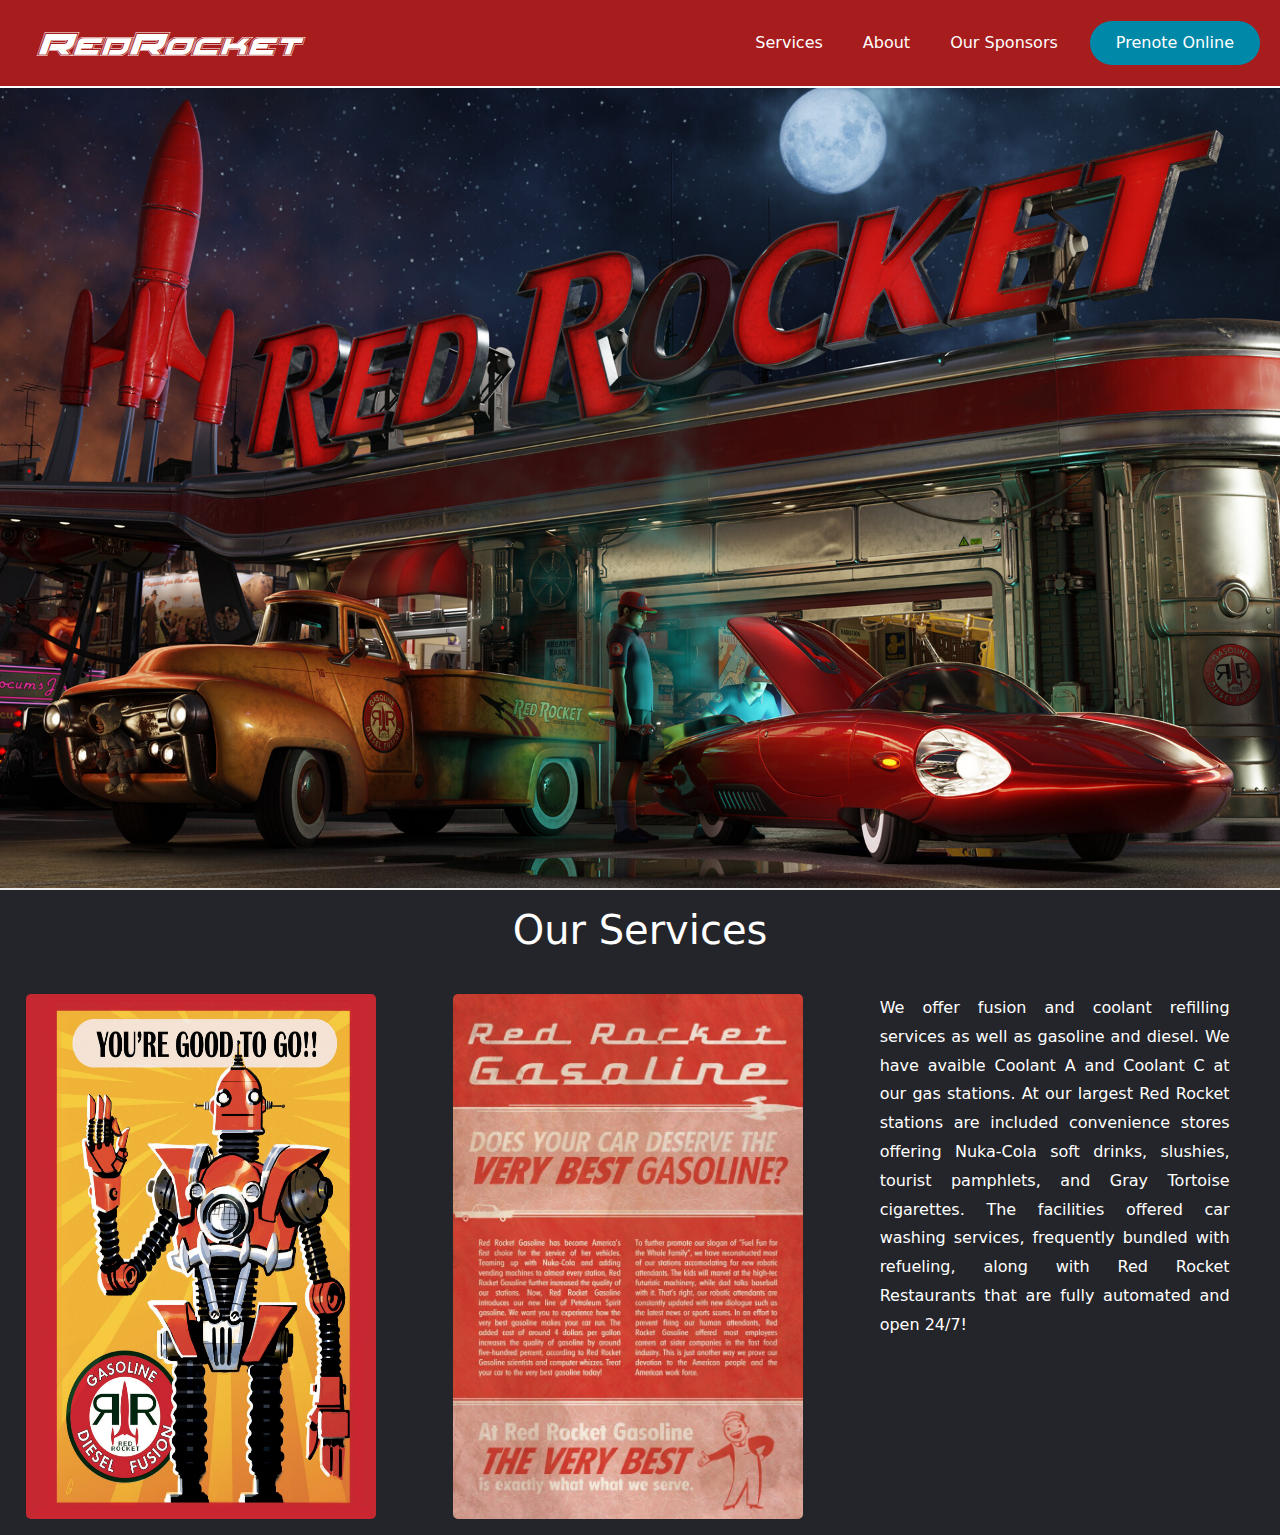
<file: index.html>
<!doctype html>
<html lang="en">
  <head>
    <meta charset="utf-8">
    <meta name="viewport" content="width=device-width, initial-scale=1">
    <title>Red Rocket - Home</title>
    <link rel="stylesheet" href="css/main.css">
    <link href="https://cdn.jsdelivr.net/npm/bootstrap@5.3.3/dist/css/bootstrap.min.css" rel="stylesheet" integrity="sha384-QWTKZyjpPEjISv5WaRU9OFeRpok6YctnYmDr5pNlyT2bRjXh0JMhjY6hW+ALEwIH" crossorigin="anonymous">
  </head>
  <body>
    <nav class="navbar navbar-expand-md">
      <div class="container-fluid">
          <a class="navbar-brand ps-4" id="logo" href="#">RedRocket</a>
          <button class="navbar-toggler" type="button" data-toggle="collapse" data-target="#redrocketNavbar"
              aria-controls="redrocketNavbar" aria-expanded="false" aria-label="Toggle navigation">
              <span class="navbar-toggler-icon"></span>
          </button>
          <div class="collapse navbar-collapse" id="redrocketNavbar">
              <div class="navbar-nav ms-auto p-2 d-flex justify-content-center align-items-center">
                  <a class="nav-link ms-4" href="#services">Services</a>
                  <a class="nav-link ms-4" href="#about">About</a>
                  <a class="nav-link ms-4" href="#sponsors">Our Sponsors</a>
                  <a href="prenote.html" id="prenote" class="cta ms-4"><button>Prenote Online</button></a>
              </div>
          </div>
      </div>
    </nav>
    <div class="container-fluid p-0">
      <div id="big-image"></div>
      <div id="services">
        <h1 class="d-flex justify-content-center py-3">Our Services</h1>
        <div class="row">
          <div class="col-md-4 col-12 d-flex justify-content-center py-3">
            <img src="images/refulling_robot.jpg" class="poster" alt="">
          </div>
          <div class="col-md-4 col-12 d-flex justify-content-center py-3">
            <img src="images/services_2.jpg" class="poster" alt="">
          </div>
          <div class="col-md-4 col-12 d-flex justify-content-center py-3">
            <p id="services-text">
              We offer fusion and coolant refilling services as well as gasoline and diesel. We have avaible Coolant A
              and Coolant C at our gas stations. At our largest Red Rocket stations are included convenience stores
              offering Nuka-Cola soft drinks, slushies, tourist pamphlets, and Gray Tortoise cigarettes. The
              facilities offered car washing services, frequently bundled with refueling, along with Red Rocket
              Restaurants that are fully automated and open 24/7!
            </p>
          </div>
        </div>
      </div>
  </div>
    <script src="https://cdn.jsdelivr.net/npm/bootstrap@5.3.3/dist/js/bootstrap.bundle.min.js" integrity="sha384-YvpcrYf0tY3lHB60NNkmXc5s9fDVZLESaAA55NDzOxhy9GkcIdslK1eN7N6jIeHz" crossorigin="anonymous"></script>
  </body>
</html>
</file>
<file: css/main.css>
@font-face {
    font-family: 'Red Rocket Academy';
    src: url('../fonts/RedRocketAcademyItalic.eot');
    src: url('../fonts/RedRocketAcademyItalic.eot?#iefix') format('embedded-opentype'),
        url('../fonts/RedRocketAcademyItalic.woff2') format('woff2'),
        url('../fonts/RedRocketAcademyItalic.woff') format('woff'),
        url('../fonts/RedRocketAcademyItalic.ttf') format('truetype'),
        url('../fonts/RedRocketAcademyItalic.svg#RedRocketAcademyItalic') format('svg');
    font-weight: normal;
    font-style: normal;
}

:root {
    --main-primary-color: #a71c1c;
    --dark-bg-color: #24252A;
}

* {
    color: white !important;
    max-width: 100%;
}

html {
    background-color: var(--dark-bg-color);
    width: 100%;
}

button {
    text-decoration: none;
    border: none;
    padding: 0px;
    margin: 0px;
    background: transparent;
}

div {
    background: transparent;
}

nav {
    background-color: var(--main-primary-color);
    border-bottom: 2px solid white;
}

p {
    text-align: justify;
}

#big-image {
    display: flex;
    top: 0;
    background-image: url("../images/big-image-night.jpg");
    width: 100%;
    height: 0;
    padding-top: 62.5%;
    background-position: top;
    background-repeat: no-repeat;
    background-size: contain;
    border-bottom: 2px solid #edf0f1;
}

#logo {
    font-family: 'Red Rocket Academy', Calibri;
    margin-right: auto;
    font-size: 40px;
}

#prenote {
    padding: 9px 25px;
    background-color: rgba(0, 136, 169, 1);
    border: 1px transparent solid;
    border-collapse: separate; 
    border-radius: 50px;
    cursor: pointer;
    transition: all 0.3s ease 0s;
}

#prenote:hover {
    background-color: rgba(0, 136, 169, .8);
}

#services {
    background-color: var(--dark-bg-color);
}

#services-text {
    width: 350px;
    line-height: 1.8;
}

.poster {
    width: 350px;
    border-radius: 5px;
}
</file>
